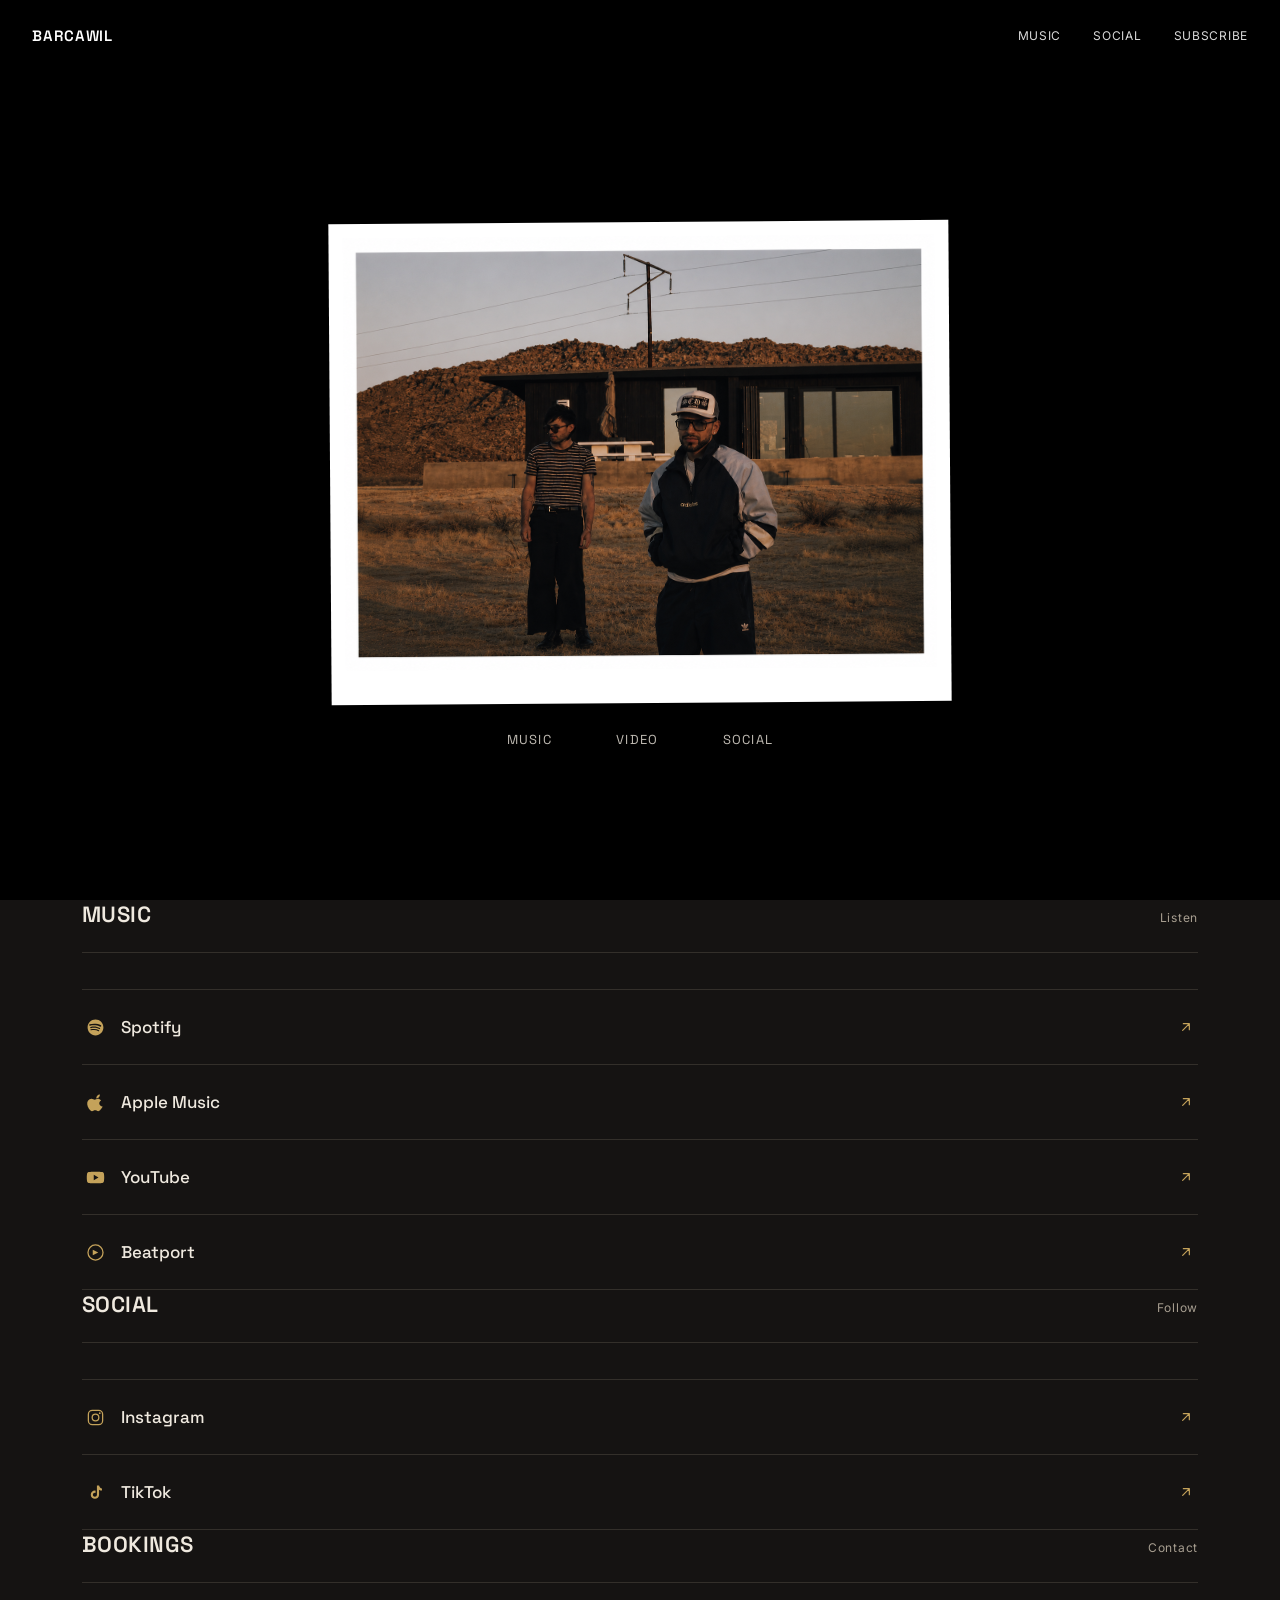
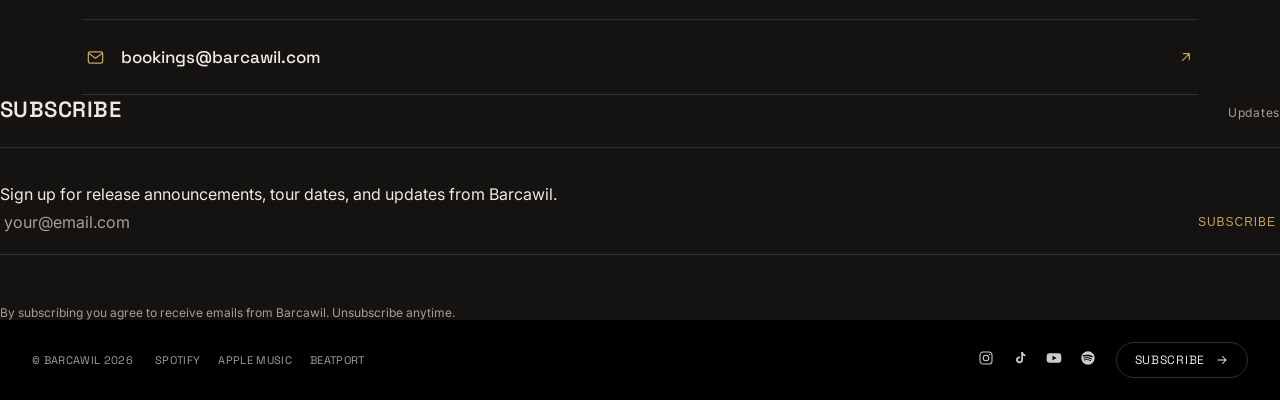
<file: index.html>
<!DOCTYPE html>
<html lang="en">
<head>
<meta charset="UTF-8">
<meta name="viewport" content="width=device-width, initial-scale=1.0">
<title>Barcawil</title>
<meta name="description" content="Official site of Barcawil. Listen, watch, and follow.">
<link rel="preconnect" href="https://fonts.googleapis.com">
<link rel="preconnect" href="https://fonts.gstatic.com" crossorigin>
<link href="https://fonts.googleapis.com/css2?family=Space+Grotesk:wght@400;500;600;700&family=Inter:wght@400;500;600&display=swap" rel="stylesheet">
<link rel="stylesheet" href="styles.css">
</head>
<body>

<header>
  <div class="wordmark">BARCAWIL</div>
  <nav>
    <div class="music-menu">
      <a href="#stream" class="music-trigger">Music</a>
      <div class="music-dropdown">
        <a href="https://open.spotify.com/artist/08UY8c6ztU24jRifk9o7rz?si=pihCKuyOTliIBK0qVl9ptg" target="_blank" rel="noopener">
          <svg viewBox="0 0 24 24" fill="none"><path d="M12 2C6.5 2 2 6.5 2 12s4.5 10 10 10 10-4.5 10-10S17.5 2 12 2zm4.6 14.4c-.2.3-.6.4-.9.2-2.5-1.5-5.6-1.9-9.3-1-.4.1-.7-.1-.8-.5-.1-.4.1-.7.5-.8 4-.9 7.5-.5 10.3 1.2.3.2.4.6.2.9zm1.2-2.7c-.2.4-.7.5-1.1.3-2.8-1.7-7.1-2.2-10.4-1.2-.4.1-.9-.1-1-.5-.1-.4.1-.9.5-1 3.8-1.1 8.5-.6 11.7 1.4.4.2.5.7.3 1zm.1-2.8C14.5 9 8.6 8.8 5.2 9.8c-.5.2-1-.2-1.2-.6-.2-.5.2-1 .6-1.2C8.7 6.8 15.2 7 18.9 9.2c.4.3.6.9.3 1.3-.3.4-.9.6-1.3.4z" fill="currentColor"/></svg>
          Spotify
        </a>
        <a href="https://music.apple.com/us/artist/barcawil/1681155024" target="_blank" rel="noopener">
          <svg viewBox="0 0 24 24" fill="none"><path d="M17.5 2c.1 1.3-.4 2.6-1.2 3.5-.8.9-2.1 1.6-3.3 1.5-.1-1.2.5-2.5 1.2-3.4.8-.9 2.2-1.6 3.3-1.6zM21 17c-.5 1.2-.8 1.7-1.5 2.7-1 1.4-2.3 3.2-4 3.2-1.5 0-1.9-1-3.9-1s-2.5 1-4 1c-1.6 0-2.9-1.6-3.9-3-2.5-3.6-2.8-7.9-1.2-10.1 1.1-1.6 2.9-2.5 4.5-2.5 1.6 0 2.7 1.1 4 1.1 1.3 0 2.1-1.1 4-1.1 1.4 0 2.9.8 4 2.1-3.5 1.9-2.9 6.9 2 7.6z" fill="currentColor"/></svg>
          Apple Music
        </a>
      </div>
    </div>
    <a href="https://www.instagram.com/barcawil_/" target="_blank" rel="noopener">Social</a>
    <a href="#subscribe">Subscribe</a>
  </nav>
</header>

<section class="hero">
  <div class="frame">
  <img src="images/hero.png" alt="Barcawil">
  </div>
  <nav class="sub-nav">
    <div class="music-menu">
      <a href="#stream" class="music-trigger">Music</a>
      <div class="music-dropdown">
        <a href="https://open.spotify.com/artist/08UY8c6ztU24jRifk9o7rz?si=pihCKuyOTliIBK0qVl9ptg" target="_blank" rel="noopener">
          <svg viewBox="0 0 24 24" fill="none"><path d="M12 2C6.5 2 2 6.5 2 12s4.5 10 10 10 10-4.5 10-10S17.5 2 12 2zm4.6 14.4c-.2.3-.6.4-.9.2-2.5-1.5-5.6-1.9-9.3-1-.4.1-.7-.1-.8-.5-.1-.4.1-.7.5-.8 4-.9 7.5-.5 10.3 1.2.3.2.4.6.2.9zm1.2-2.7c-.2.4-.7.5-1.1.3-2.8-1.7-7.1-2.2-10.4-1.2-.4.1-.9-.1-1-.5-.1-.4.1-.9.5-1 3.8-1.1 8.5-.6 11.7 1.4.4.2.5.7.3 1zm.1-2.8C14.5 9 8.6 8.8 5.2 9.8c-.5.2-1-.2-1.2-.6-.2-.5.2-1 .6-1.2C8.7 6.8 15.2 7 18.9 9.2c.4.3.6.9.3 1.3-.3.4-.9.6-1.3.4z" fill="currentColor"/></svg>
          Spotify
        </a>
        <a href="https://music.apple.com/us/artist/barcawil/1681155024" target="_blank" rel="noopener">
          <svg viewBox="0 0 24 24" fill="none"><path d="M17.5 2c.1 1.3-.4 2.6-1.2 3.5-.8.9-2.1 1.6-3.3 1.5-.1-1.2.5-2.5 1.2-3.4.8-.9 2.2-1.6 3.3-1.6zM21 17c-.5 1.2-.8 1.7-1.5 2.7-1 1.4-2.3 3.2-4 3.2-1.5 0-1.9-1-3.9-1s-2.5 1-4 1c-1.6 0-2.9-1.6-3.9-3-2.5-3.6-2.8-7.9-1.2-10.1 1.1-1.6 2.9-2.5 4.5-2.5 1.6 0 2.7 1.1 4 1.1 1.3 0 2.1-1.1 4-1.1 1.4 0 2.9.8 4 2.1-3.5 1.9-2.9 6.9 2 7.6z" fill="currentColor"/></svg>
          Apple Music
        </a>
      </div>
    </div>
    <a href="http://www.youtube.com/@barcawil10" target="_blank" rel="noopener" title="Visualizer premieres Friday">Video</a>
    <a href="https://www.instagram.com/barcawil_/" target="_blank" rel="noopener">Social</a>
  </nav>
</section>

<section id="stream" class="wrap">
  <div class="section-head">
    <h2>Music</h2>
    <div class="tag">Listen</div>
  </div>

  <div class="platforms">
    <a class="platform" href="https://open.spotify.com/artist/08UY8c6ztU24jRifk9o7rz?si=pihCKuyOTliIBK0qVl9ptg" target="_blank" rel="noopener">
      <div class="left">
        <svg viewBox="0 0 24 24" fill="none"><path d="M12 2C6.5 2 2 6.5 2 12s4.5 10 10 10 10-4.5 10-10S17.5 2 12 2zm4.6 14.4c-.2.3-.6.4-.9.2-2.5-1.5-5.6-1.9-9.3-1-.4.1-.7-.1-.8-.5-.1-.4.1-.7.5-.8 4-.9 7.5-.5 10.3 1.2.3.2.4.6.2.9zm1.2-2.7c-.2.4-.7.5-1.1.3-2.8-1.7-7.1-2.2-10.4-1.2-.4.1-.9-.1-1-.5-.1-.4.1-.9.5-1 3.8-1.1 8.5-.6 11.7 1.4.4.2.5.7.3 1zm.1-2.8C14.5 9 8.6 8.8 5.2 9.8c-.5.2-1-.2-1.2-.6-.2-.5.2-1 .6-1.2C8.7 6.8 15.2 7 18.9 9.2c.4.3.6.9.3 1.3-.3.4-.9.6-1.3.4z" fill="currentColor"/></svg>
        <span class="name">Spotify</span>
      </div>
      <span class="arrow"><svg viewBox="0 0 24 24" fill="none"><path d="M7 17L17 7M17 7H8M17 7V16" stroke="currentColor" stroke-width="1.8" stroke-linecap="round" stroke-linejoin="round"/></svg></span>
    </a>

    <a class="platform" href="https://music.apple.com/us/artist/barcawil/1681155024" target="_blank" rel="noopener">
      <div class="left">
        <svg viewBox="0 0 24 24" fill="none"><path d="M17.5 2c.1 1.3-.4 2.6-1.2 3.5-.8.9-2.1 1.6-3.3 1.5-.1-1.2.5-2.5 1.2-3.4.8-.9 2.2-1.6 3.3-1.6zM21 17c-.5 1.2-.8 1.7-1.5 2.7-1 1.4-2.3 3.2-4 3.2-1.5 0-1.9-1-3.9-1s-2.5 1-4 1c-1.6 0-2.9-1.6-3.9-3-2.5-3.6-2.8-7.9-1.2-10.1 1.1-1.6 2.9-2.5 4.5-2.5 1.6 0 2.7 1.1 4 1.1 1.3 0 2.1-1.1 4-1.1 1.4 0 2.9.8 4 2.1-3.5 1.9-2.9 6.9 2 7.6z" fill="currentColor"/></svg>
        <span class="name">Apple Music</span>
      </div>
      <span class="arrow"><svg viewBox="0 0 24 24" fill="none"><path d="M7 17L17 7M17 7H8M17 7V16" stroke="currentColor" stroke-width="1.8" stroke-linecap="round" stroke-linejoin="round"/></svg></span>
    </a>

    <a class="platform" href="http://www.youtube.com/@barcawil10" target="_blank" rel="noopener">
      <div class="left">
        <svg viewBox="0 0 24 24" fill="none"><path d="M23 12s0-3.4-.4-5c-.3-.9-1-1.6-1.9-1.9C19 4.7 12 4.7 12 4.7s-7 0-8.7.4C2.4 5.4 1.7 6.1 1.4 7 1 8.6 1 12 1 12s0 3.4.4 5c.3.9 1 1.6 1.9 1.9 1.7.4 8.7.4 8.7.4s7 0 8.7-.4c.9-.3 1.6-1 1.9-1.9.4-1.6.4-5 .4-5zM9.8 15.5v-7l6 3.5-6 3.5z" fill="currentColor"/></svg>
        <span class="name">YouTube</span>
      </div>
      <span class="arrow"><svg viewBox="0 0 24 24" fill="none"><path d="M7 17L17 7M17 7H8M17 7V16" stroke="currentColor" stroke-width="1.8" stroke-linecap="round" stroke-linejoin="round"/></svg></span>
    </a>

    <a class="platform" href="https://www.beatport.com/artist/barcawil/1071629" target="_blank" rel="noopener">
      <div class="left">
        <svg viewBox="0 0 24 24" fill="none"><circle cx="12" cy="12" r="9.5" stroke="currentColor" stroke-width="1.6"/><path d="M8.5 15.5V8.5l7 3.5-7 3.5z" fill="currentColor"/></svg>
        <span class="name">Beatport</span>
      </div>
      <span class="arrow"><svg viewBox="0 0 24 24" fill="none"><path d="M7 17L17 7M17 7H8M17 7V16" stroke="currentColor" stroke-width="1.8" stroke-linecap="round" stroke-linejoin="round"/></svg></span>
    </a>
  </div>
</section>

<section id="connect" class="wrap">
  <div class="section-head">
    <h2>Social</h2>
    <div class="tag">Follow</div>
  </div>

  <div class="platforms">
    <a class="platform" href="https://www.instagram.com/barcawil_/" target="_blank" rel="noopener">
      <div class="left">
        <svg viewBox="0 0 24 24" fill="none"><rect x="3" y="3" width="18" height="18" rx="5" stroke="currentColor" stroke-width="1.6"/><circle cx="12" cy="12" r="4.2" stroke="currentColor" stroke-width="1.6"/><circle cx="17.4" cy="6.6" r="1.1" fill="currentColor"/></svg>
        <span class="name">Instagram</span>
      </div>
      <span class="arrow"><svg viewBox="0 0 24 24" fill="none"><path d="M7 17L17 7M17 7H8M17 7V16" stroke="currentColor" stroke-width="1.8" stroke-linecap="round" stroke-linejoin="round"/></svg></span>
    </a>

    <a class="platform" href="https://www.tiktok.com/@barcawil" target="_blank" rel="noopener">
      <div class="left">
        <svg viewBox="0 0 24 24" fill="none"><path d="M16.5 3c.4 2 1.8 3.5 3.7 3.8v2.7c-1.4 0-2.7-.4-3.7-1.1v6.4c0 3-2.4 5.2-5.2 5.2S6 17.8 6 14.8s2.4-5.2 5.2-5.2c.3 0 .6 0 .9.1v2.8c-.3-.1-.6-.2-.9-.2-1.4 0-2.5 1.1-2.5 2.5s1.1 2.5 2.5 2.5 2.6-1.1 2.6-2.5V3h2.7z" fill="currentColor"/></svg>
        <span class="name">TikTok</span>
      </div>
      <span class="arrow"><svg viewBox="0 0 24 24" fill="none"><path d="M7 17L17 7M17 7H8M17 7V16" stroke="currentColor" stroke-width="1.8" stroke-linecap="round" stroke-linejoin="round"/></svg></span>
    </a>
  </div>
</section>

<section id="bookings" class="wrap">
  <div class="section-head">
    <h2>Bookings</h2>
    <div class="tag">Contact</div>
  </div>

  <div class="platforms">
    <a class="platform" href="mailto:bookings@barcawil.com">
      <div class="left">
        <svg viewBox="0 0 24 24" fill="none"><rect x="3" y="5" width="18" height="14" rx="2" stroke="currentColor" stroke-width="1.6"/><path d="M3.5 6.5L12 13L20.5 6.5" stroke="currentColor" stroke-width="1.6" stroke-linecap="round" stroke-linejoin="round"/></svg>
        <span class="name">bookings@barcawil.com</span>
      </div>
      <span class="arrow"><svg viewBox="0 0 24 24" fill="none"><path d="M7 17L17 7M17 7H8M17 7V16" stroke="currentColor" stroke-width="1.8" stroke-linecap="round" stroke-linejoin="round"/></svg></span>
    </a>
  </div>
</section>
  <div class="section-head">
    <h2>Subscribe</h2>
    <div class="tag">Updates</div>
  </div>
  <div class="inner">
    <p>Sign up for release announcements, tour dates, and updates from Barcawil.</p>

    <form class="signup-form" id="signupForm">
      <input type="email" id="emailInput" placeholder="your@email.com" required aria-label="Email address">
      <button type="submit">Subscribe</button>
    </form>
    <div class="form-status" id="formStatus"></div>
    <div class="form-note">By subscribing you agree to receive emails from Barcawil. Unsubscribe anytime.</div>
  </div>
</section>

<footer>
  <div class="wrap">
    <div class="footer-left">
      <div class="copy">© Barcawil <span id="year"></span></div>
      <div class="footer-links">
        <a href="https://open.spotify.com/artist/08UY8c6ztU24jRifk9o7rz?si=pihCKuyOTliIBK0qVl9ptg" target="_blank" rel="noopener">Spotify</a>
        <a href="https://music.apple.com/us/artist/barcawil/1681155024" target="_blank" rel="noopener">Apple Music</a>
        <a href="https://www.beatport.com/artist/barcawil/1071629" target="_blank" rel="noopener">Beatport</a>
      </div>
    </div>
    <div class="footer-right">
      <div class="social-row">
        <a href="https://www.instagram.com/barcawil_/" target="_blank" rel="noopener" aria-label="Instagram">
          <svg viewBox="0 0 24 24" fill="none"><rect x="3" y="3" width="18" height="18" rx="5" stroke="currentColor" stroke-width="1.6"/><circle cx="12" cy="12" r="4.2" stroke="currentColor" stroke-width="1.6"/><circle cx="17.4" cy="6.6" r="1.1" fill="currentColor"/></svg>
        </a>
        <a href="https://www.tiktok.com/@barcawil" target="_blank" rel="noopener" aria-label="TikTok">
          <svg viewBox="0 0 24 24" fill="none"><path d="M16.5 3c.4 2 1.8 3.5 3.7 3.8v2.7c-1.4 0-2.7-.4-3.7-1.1v6.4c0 3-2.4 5.2-5.2 5.2S6 17.8 6 14.8s2.4-5.2 5.2-5.2c.3 0 .6 0 .9.1v2.8c-.3-.1-.6-.2-.9-.2-1.4 0-2.5 1.1-2.5 2.5s1.1 2.5 2.5 2.5 2.6-1.1 2.6-2.5V3h2.7z" fill="currentColor"/></svg>
        </a>
        <a href="http://www.youtube.com/@barcawil10" target="_blank" rel="noopener" aria-label="YouTube">
          <svg viewBox="0 0 24 24" fill="none"><path d="M23 12s0-3.4-.4-5c-.3-.9-1-1.6-1.9-1.9C19 4.7 12 4.7 12 4.7s-7 0-8.7.4C2.4 5.4 1.7 6.1 1.4 7 1 8.6 1 12 1 12s0 3.4.4 5c.3.9 1 1.6 1.9 1.9 1.7.4 8.7.4 8.7.4s7 0 8.7-.4c.9-.3 1.6-1 1.9-1.9.4-1.6.4-5 .4-5zM9.8 15.5v-7l6 3.5-6 3.5z" fill="currentColor"/></svg>
        </a>
        <a href="https://open.spotify.com/artist/08UY8c6ztU24jRifk9o7rz?si=pihCKuyOTliIBK0qVl9ptg" target="_blank" rel="noopener" aria-label="Spotify">
          <svg viewBox="0 0 24 24" fill="none"><path d="M12 2C6.5 2 2 6.5 2 12s4.5 10 10 10 10-4.5 10-10S17.5 2 12 2zm4.6 14.4c-.2.3-.6.4-.9.2-2.5-1.5-5.6-1.9-9.3-1-.4.1-.7-.1-.8-.5-.1-.4.1-.7.5-.8 4-.9 7.5-.5 10.3 1.2.3.2.4.6.2.9zm1.2-2.7c-.2.4-.7.5-1.1.3-2.8-1.7-7.1-2.2-10.4-1.2-.4.1-.9-.1-1-.5-.1-.4.1-.9.5-1 3.8-1.1 8.5-.6 11.7 1.4.4.2.5.7.3 1zm.1-2.8C14.5 9 8.6 8.8 5.2 9.8c-.5.2-1-.2-1.2-.6-.2-.5.2-1 .6-1.2C8.7 6.8 15.2 7 18.9 9.2c.4.3.6.9.3 1.3-.3.4-.9.6-1.3.4z" fill="currentColor"/></svg>
        </a>
      </div>
      <a class="subscribe-pill" href="#subscribe">Subscribe <span class="pill-arrow"><svg viewBox="0 0 24 24" fill="none"><path d="M5 12H19M19 12L13 6M19 12L13 18" stroke="currentColor" stroke-width="1.8" stroke-linecap="round" stroke-linejoin="round"/></svg></span></a>
    </div>
  </div>
</footer>

<script src="script.js" defer></script>

</body>
</html>
</file>
<file: styles.css>
:root{
    --bg:#151312;
    --panel:#1B1917;
    --ink:#EFE9DF;
    --ink-soft:#A79E90;
    --line:#332F2A;
    --accent:#C4A25A;
    --max:1180px;
  }

  *{box-sizing:border-box; margin:0; padding:0;}
  html{scroll-behavior:smooth;}

  body{
    background:var(--bg);
    color:var(--ink);
    font-family:'Inter', sans-serif;
    -webkit-font-smoothing:antialiased;
  }

  @media (prefers-reduced-motion: reduce){
    *{transition:none !important;}
  }

  a{color:inherit; text-decoration:none;}
  .wrap{max-width:var(--max); margin:0 auto; padding:0 32px;}

  header{
    position:fixed; top:0; left:0; right:0; z-index:100;
    padding:26px 32px;
    display:flex; align-items:center; justify-content:space-between;
    color:#fff;
  }
  header .wordmark{
    font-family:'Space Grotesk', sans-serif;
    font-weight:600;
    font-size:15px;
    letter-spacing:0.06em;
  }
  header nav{display:flex; align-items:center; gap:32px;}
  header nav a{
    font-size:12px;
    letter-spacing:0.06em;
    text-transform:uppercase;
    opacity:0.85;
    transition:opacity .2s;
  }
  header nav a:hover{opacity:1;}

  .music-menu{position:relative; display:inline-flex; align-items:center;}
  .music-trigger{cursor:pointer;}
  .music-dropdown{
    position:absolute;
    top:calc(100% + 14px);
    left:50%;
    transform:translateX(-50%) translateY(-6px);
    background:var(--panel);
    border:1px solid var(--line);
    border-radius:10px;
    padding:8px;
    min-width:168px;
    display:flex;
    flex-direction:column;
    gap:2px;
    opacity:0;
    visibility:hidden;
    pointer-events:none;
    transition:opacity .18s ease, transform .18s ease;
    z-index:50;
  }
  .music-menu.open .music-dropdown{
    opacity:1;
    visibility:visible;
    pointer-events:auto;
    transform:translateX(-50%) translateY(0);
  }
  .music-dropdown a{
    display:flex; align-items:center; gap:10px;
    padding:10px 12px;
    border-radius:6px;
    font-family:'Inter', sans-serif;
    font-size:13px;
    letter-spacing:0.02em;
    text-transform:none;
    color:var(--ink);
    opacity:1;
    transition:background .15s ease, color .15s ease;
  }
  .music-dropdown a:hover{background:rgba(196,162,90,0.12); color:var(--accent);}
  .music-dropdown svg{width:16px; height:16px; flex-shrink:0;}

  .hero{
    position:relative;
    min-height:100vh;
    display:flex;
    flex-direction:column;
    align-items:center;
    justify-content:center;
    gap:28px;
    background:#000;
    padding:110px 24px 40px;
  }
  .hero .frame{
    background:#fff;
    padding:14px 14px 34px;
    box-shadow:0 30px 80px rgba(0,0,0,0.6);
    max-width:620px;
    width:100%;
    transform:rotate(-0.4deg);
  }
  .hero img{
    display:block;
    width:100%;
    height:auto;
  }
  .sub-nav{
    display:flex;
    justify-content:center;
    align-items:center;
    gap:64px;
    padding:0 24px;
    background:#000;
    width:100%;
  }
  .sub-nav a{
    font-family:'Space Grotesk', sans-serif;
    font-size:13px;
    letter-spacing:0.1em;
    text-transform:uppercase;
    color:var(--ink);
    opacity:0.8;
    transition:opacity .2s;
  }
  .sub-nav a:hover{opacity:1;}

  @media (max-width:520px){
    .sub-nav{gap:32px;}
  }

  @media (max-width:640px){
    header{padding:18px 20px;}
    header .wordmark{font-size:13px;}
    header nav{gap:16px;}
    header nav a{font-size:10.5px;}

    .wrap{padding:0 20px;}

    .hero{padding:96px 18px 32px; gap:20px;}
    .hero .frame{padding:10px 10px 22px;}

    .sub-nav{gap:36px; padding:0 20px;}
    .sub-nav a{font-size:12px;}

    section{padding:56px 0;}
    .section-head{margin-bottom:22px; padding-bottom:16px;}
    .section-head h2{font-size:18px;}

    .platform{padding:20px 2px;}
    .platform .name{font-size:15px;}
    .platform svg{width:17px; height:17px;}
  }

  @media (max-width:380px){
    header nav{gap:12px;}
    header nav a{font-size:9.5px;}
    .sub-nav{gap:24px;}
  }

  .section-head{
    display:flex;
    align-items:baseline;
    justify-content:space-between;
    padding-bottom:24px;
    margin-bottom:36px;
    border-bottom:1px solid var(--line);
  }
  .section-head h2{
    font-family:'Space Grotesk', sans-serif;
    font-weight:600;
    font-size:22px;
    text-transform:uppercase;
    letter-spacing:0.02em;
  }
  .section-head .tag{
    font-size:12px;
    color:var(--ink-soft);
    letter-spacing:0.06em;
  }

  section{padding:90px 0;}

  .platforms{
    border-top:1px solid var(--line);
  }
  .platform{
    border-bottom:1px solid var(--line);
    padding:26px 4px;
    display:flex;
    align-items:center;
    justify-content:space-between;
    gap:16px;
    transition:opacity .2s;
  }
  .platform:hover{opacity:0.65;}

  .platform .left{
    display:flex; align-items:center; gap:16px;
  }
  .platform svg{width:19px; height:19px; flex-shrink:0; color:var(--accent);}
  .platform .name{
    font-family:'Space Grotesk', sans-serif;
    font-weight:500;
    font-size:17px;
  }
  .arrow{
    color:var(--ink-soft);
    display:flex;
    flex-shrink:0;
  }
  .arrow svg{width:16px; height:16px;}

  .subscribe .inner{
    max-width:520px;
  }
  .subscribe p{
    color:var(--ink-soft);
    font-size:15px;
    margin-bottom:32px;
  }

  .signup-form{
    display:flex;
    gap:0;
    border-bottom:1px solid var(--line);
    padding-bottom:14px;
  }
  .signup-form input{
    flex:1;
    background:transparent;
    border:none;
    outline:none;
    color:var(--ink);
    font-family:'Inter', sans-serif;
    font-size:16px;
    padding:8px 4px;
  }
  .signup-form input::placeholder{color:var(--ink-soft);}
  .signup-form button{
    background:none;
    border:none;
    color:var(--accent);
    font-size:12px;
    letter-spacing:0.08em;
    text-transform:uppercase;
    cursor:pointer;
    padding:8px 4px;
    white-space:nowrap;
  }
  .signup-form button:hover{text-decoration:underline;}

  .form-note{
    margin-top:16px;
    font-size:12px;
    color:var(--ink-soft);
  }
  .form-status{
    margin-top:18px;
    font-size:12px;
    min-height:16px;
  }
  .form-status.ok{color:var(--accent);}

  footer{
    background:#000;
    padding:22px 32px;
  }
  footer .wrap{
    max-width:none;
    padding:0;
    display:flex;
    align-items:center;
    justify-content:space-between;
    flex-wrap:wrap;
    gap:16px;
  }
  footer .word{display:none;}
  .footer-left{
    display:flex;
    align-items:center;
    gap:22px;
    flex-wrap:wrap;
  }
  footer .copy{
    font-family:'Space Grotesk', monospace;
    font-size:11px;
    letter-spacing:0.03em;
    color:var(--ink-soft);
    text-transform:uppercase;
  }
  .footer-links{display:flex; gap:18px; flex-wrap:wrap;}
  .footer-links a{
    font-family:'Space Grotesk', monospace;
    font-size:11px;
    letter-spacing:0.03em;
    text-transform:uppercase;
    color:var(--ink-soft);
    transition:color .2s;
  }
  .footer-links a:hover{color:var(--ink);}
  .footer-right{
    display:flex;
    align-items:center;
    gap:20px;
  }
  .social-row{display:flex; gap:18px;}
  .social-row a{
    color:#fff;
    opacity:0.8;
    transition:opacity .2s;
  }
  .social-row a:hover{opacity:1;}
  .social-row svg{width:16px; height:16px;}
  .subscribe-pill{
    display:flex;
    align-items:center;
    gap:10px;
    font-family:'Space Grotesk', monospace;
    font-size:12px;
    letter-spacing:0.06em;
    text-transform:uppercase;
    color:var(--ink);
    border:1px solid var(--line);
    border-radius:999px;
    padding:9px 18px;
    transition:border-color .2s, color .2s;
  }
  .subscribe-pill:hover{border-color:var(--accent); color:var(--accent);}
  .pill-arrow{display:flex; flex-shrink:0;}
  .pill-arrow svg{width:14px; height:14px;}

  @media (max-width:640px){
    footer .wrap{flex-direction:column; align-items:flex-start;}
    .footer-right{width:100%; justify-content:space-between;}
  }

  ::selection{background:var(--accent); color:#151312;}

  a:focus-visible, button:focus-visible, input:focus-visible{
    outline:1px solid var(--accent);
    outline-offset:3px;
  }
</file>
